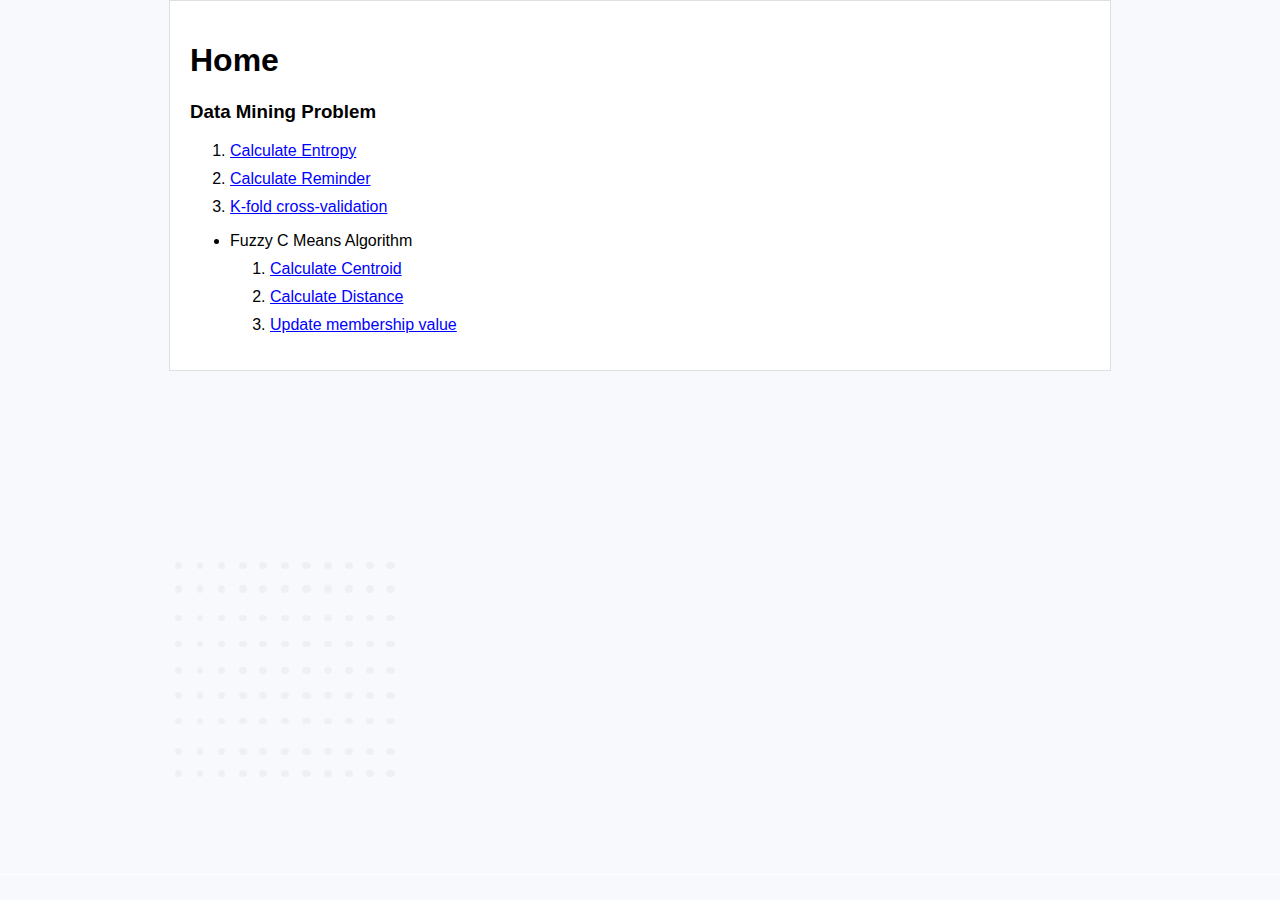
<file: index.html>
<!DOCTYPE html>
<html lang="en">

<head>
    <meta charset="UTF-8">
    <meta http-equiv="X-UA-Compatible" content="IE=edge">
    <meta name="viewport" content="width=device-width, initial-scale=1.0">
    <title>Home</title>
    <link rel="stylesheet" href="style.css">
</head>

<body>
    <div class="container">

        <h1>Home</h1>
        <h3>Data Mining Problem</h3>
        <ol>
            <li><a href="entropy.html" class="link">Calculate Entropy</a></li>
            <li><a href="reminder.html" class="link">Calculate Reminder</a></li>
            <li><a href="k-fold.html" class="link">K-fold cross-validation</a></li>
        </ol>

        <ul>
            <li>Fuzzy C Means Algorithm</li>
            <ol>
                <li><a href="centroid.html" class="link">Calculate Centroid</a></li>
                <li><a href="https://online-calculator-sakib.netlify.app/distance-measure.html" class="link">Calculate
                        Distance</a></li>
                <li><a href="update-value.html" class="link">Update membership value</a></li>
            </ol>
        </ul>


    </div>
</body>

</html>
</file>
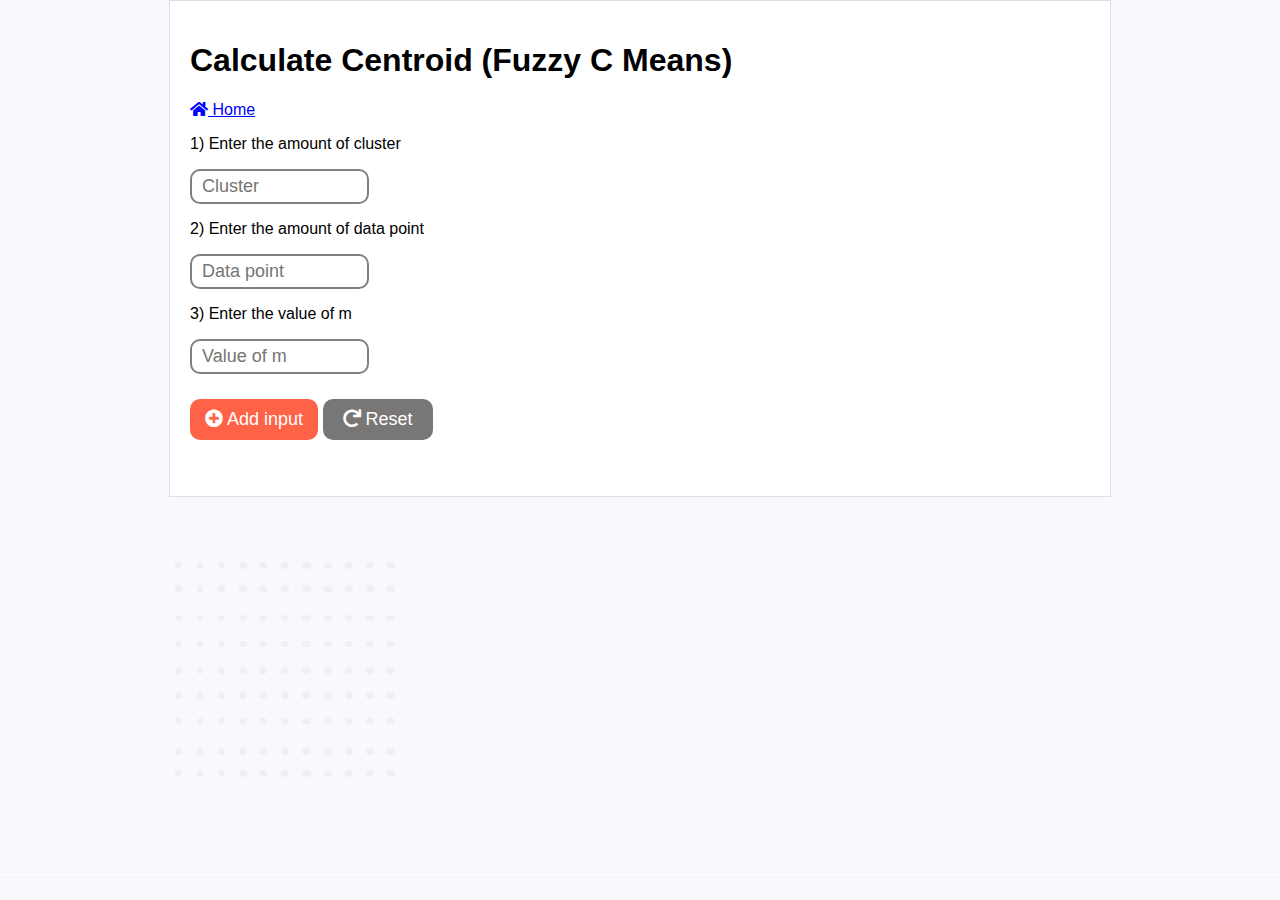
<file: centroid.html>
<!DOCTYPE html>
<html lang="en">

<head>
    <meta charset="UTF-8">
    <meta http-equiv="X-UA-Compatible" content="IE=edge">
    <meta name="viewport" content="width=device-width, initial-scale=1.0">
    <title>Fuzzy c means - Centroid</title>
    <link rel="stylesheet" href="style.css">
    <link rel="stylesheet" href="https://cdnjs.cloudflare.com/ajax/libs/font-awesome/5.15.4/css/all.min.css" />
</head>

<body>

    <div class="container">
        <h1>Calculate Centroid (Fuzzy C Means) </h1>
        <a href="index.html" class="link"> <i class="fas fa-home"></i> Home</a>

        <p>1) Enter the amount of cluster</p>
        <input type="number" class="input" id="cluster-amount" placeholder="Cluster">
        <p>2) Enter the amount of data point</p>
        <input type="number" class="input" id="dataPoint-amount" placeholder="Data point">
        <p>3) Enter the value of m</p>
        <input type="number" class="input" id="value-of-m" placeholder="Value of m">


        <button type="submit" class="addinput" id="addDataClusterInp">
            <i class="fas fa-plus-circle"></i> Add input
        </button>
        <button type="submit" class="calculateBtn hidden" id="fuzzycCal">
            <i class="fas fa-chevron-circle-right"></i> Calculate
        </button>
        <a href="centroid.html"><button id="resetBtn"><i class="fas fa-redo"></i> Reset</button></a>


        <div id="createFuzzyCInput"></div>
        <img src="img/centroid.png" class="fade-img" alt="">

        <div id="centroid-result">
            <p id="centroid-result-part1"></p>
            <p id="centroid"></p>
        </div>


    </div>

    <script src="https://ajax.googleapis.com/ajax/libs/jquery/3.5.1/jquery.min.js"></script>
    <script src="fuzzy-c-means.js"></script>

</body>

</html>
</file>
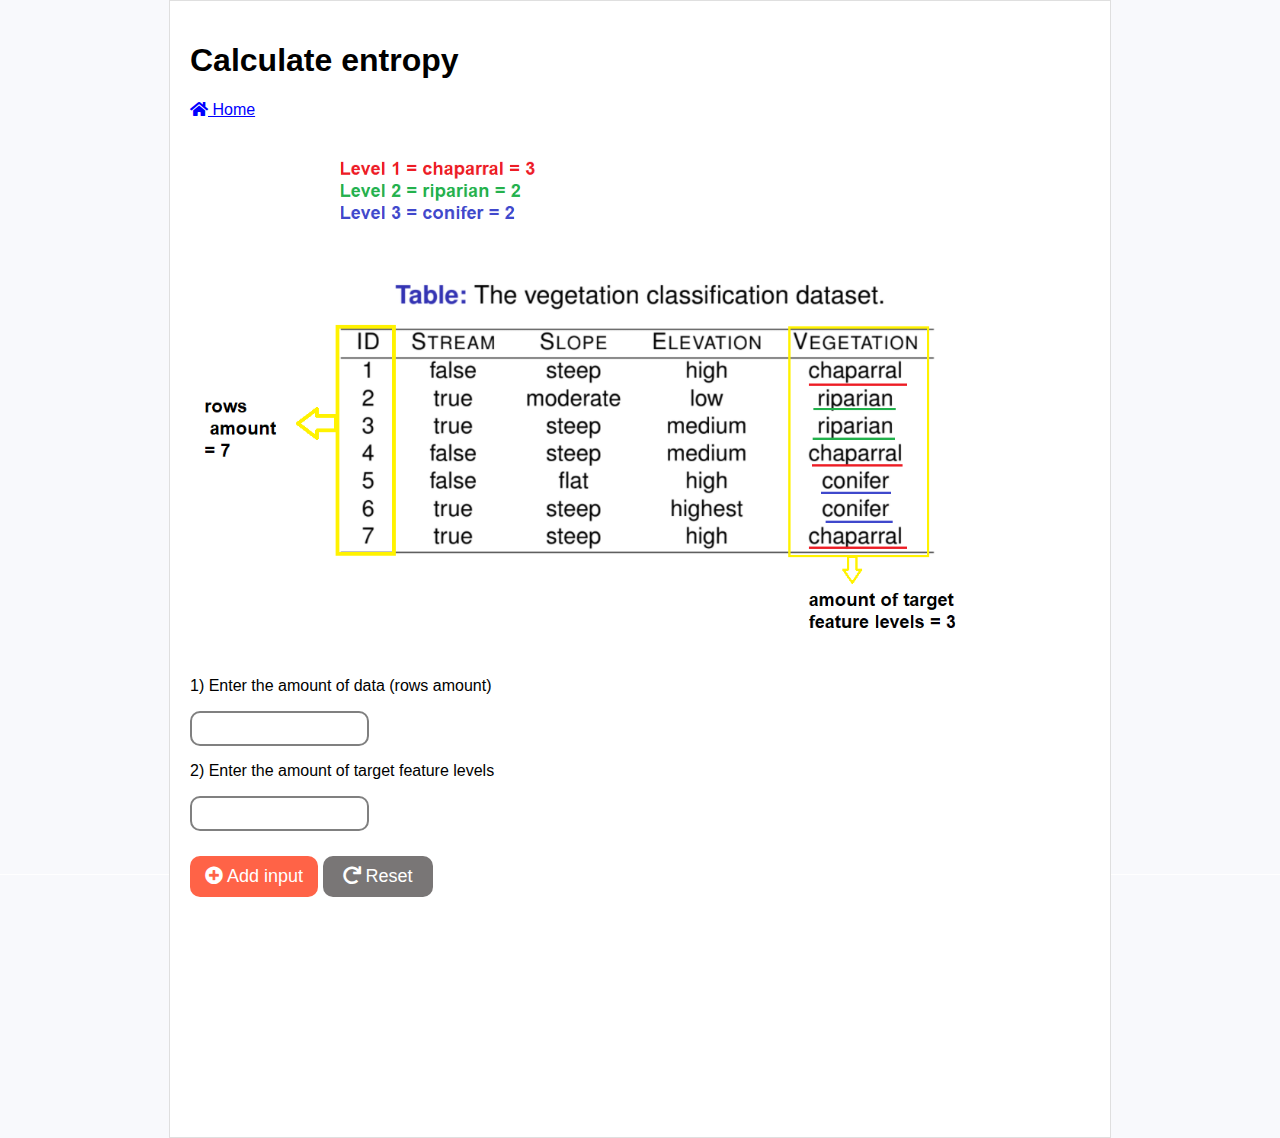
<file: entropy.html>
<!DOCTYPE html>
<html lang="en">

<head>
    <meta charset="UTF-8">
    <meta http-equiv="X-UA-Compatible" content="IE=edge">
    <meta name="viewport" content="width=device-width, initial-scale=1.0">
    <title>Calculate entropy</title>
    <link rel="stylesheet" href="style.css">
    <link rel="stylesheet" href="https://cdnjs.cloudflare.com/ajax/libs/font-awesome/5.15.4/css/all.min.css" />
</head>

<body>
    <div class="container">
        <h1>Calculate entropy</h1>
        <a href="index.html" class="link"> <i class="fas fa-home"></i> Home</a>
        <img src="img/example.png" alt="" class="f-w-images">

        <p>1) Enter the amount of data (rows amount)</p>
        <input type="number" class="input" id="data-amount">
        <p>2) Enter the amount of target feature levels</p>
        <input type="number" class="input" id="feature-amount">

        <button type="submit" class="addinput" id="addEntropyInp">
            <i class="fas fa-plus-circle"></i> Add input
        </button>
        <button type="submit" class="calculateBtn hidden" id="entropyCalc">
            <i class="fas fa-chevron-circle-right"></i> Calculate
        </button>
        <a href="entropy.html"><button id="resetBtn"><i class="fas fa-redo"></i> Reset</button></a>

        <div id="createInput"></div>
        <div id="result">
            <p id="result1"></p>
            <p id="result2"></p>
            <p id="final-result"></p>
        </div>

        <div style="margin-bottom: 200px;"></div>

    </div>

    <script src="https://ajax.googleapis.com/ajax/libs/jquery/3.5.1/jquery.min.js"></script>
    <script src="java-script.js"></script>

</body>

</html>
</file>
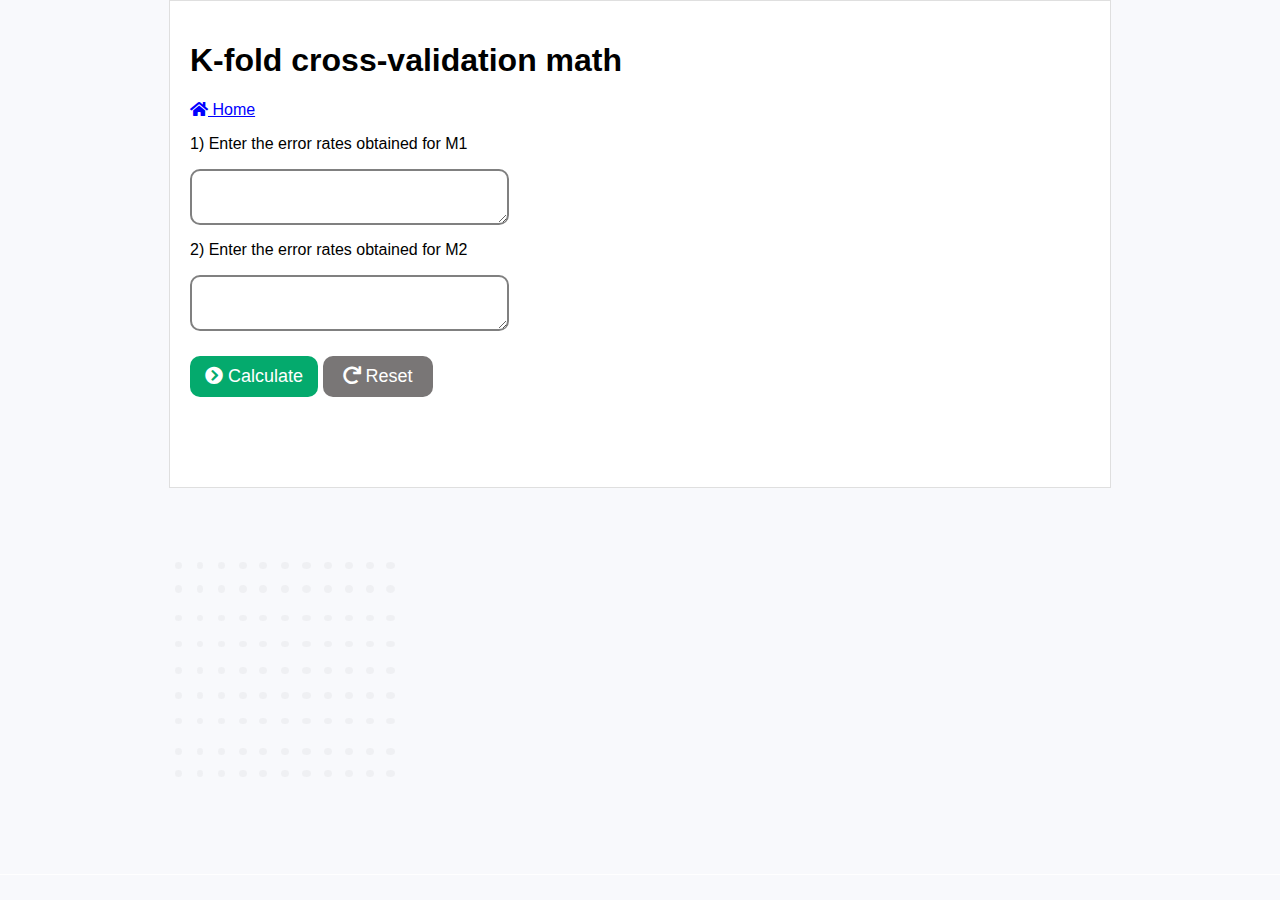
<file: k-fold.html>
<!DOCTYPE html>
<html lang="en">

<head>
    <meta charset="UTF-8">
    <meta http-equiv="X-UA-Compatible" content="IE=edge">
    <meta name="viewport" content="width=device-width, initial-scale=1.0">
    <title>K-fold cross-validation</title>
    <link rel="stylesheet" href="style.css">
    <link rel="stylesheet" href="https://cdnjs.cloudflare.com/ajax/libs/font-awesome/5.15.4/css/all.min.css" />
</head>

<body>
    <div class="container">
        <h1>K-fold cross-validation math</h1>
        <a href="index.html" class="link"> <i class="fas fa-home"></i> Home</a>


        <p>1) Enter the error rates obtained for M1</p>
        <textarea class="input text-area" id="m1-input" cols="30" rows="2"></textarea>
        <p>2) Enter the error rates obtained for M2</p>
        <textarea class="input text-area" id="m2-input" cols="30" rows="2"></textarea>

        <button type="submit" class="calculateBtn" id="kFoldCalculation">
            <i class="fas fa-chevron-circle-right"></i> Calculate
        </button>
        <a href="k-fold.html"><button id="resetBtn"><i class="fas fa-redo"></i> Reset</button></a>

        <img src="img/k-fold.png" class="fade-img f-w-images" alt="">

        <div id="k-fold-result">
            <p id="m1-avg-result"></p>
            <p id="m2-avg-result"></p>

            <div style="margin-top: 50px;"></div>
            <p id="error-diff-result"></p>

            <div style="margin-top: 50px;"></div>
            <p id="std1"></p>
            <p id="std-result"></p>

            <div style="margin-top: 50px;"></div>
            <p id="k-fold"></p>

        </div>


    </div>

    <script src="https://ajax.googleapis.com/ajax/libs/jquery/3.5.1/jquery.min.js"></script>
    <script src="java-script.js"></script>

</body>

</html>
</file>
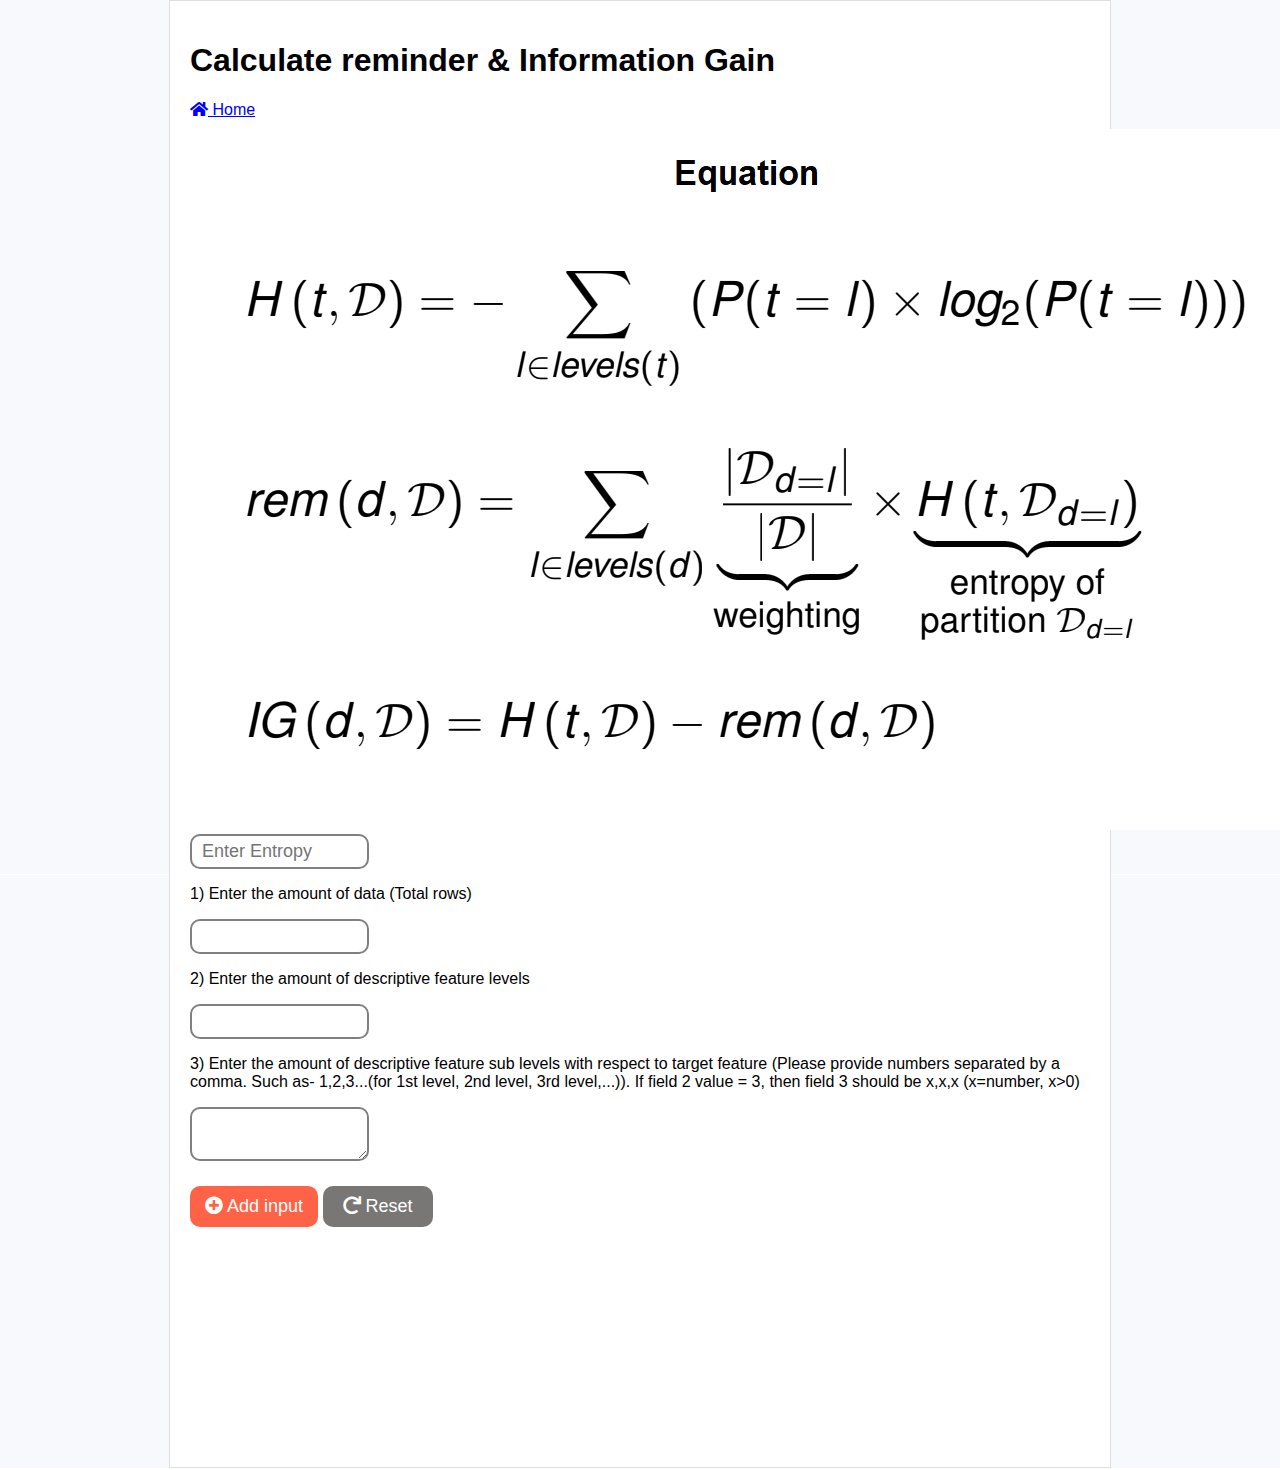
<file: reminder.html>
<!DOCTYPE html>
<html lang="en">

<head>
    <meta charset="UTF-8">
    <meta http-equiv="X-UA-Compatible" content="IE=edge">
    <meta name="viewport" content="width=device-width, initial-scale=1.0">
    <title>Calculate reminder</title>
    <link rel="stylesheet" href="style.css">
    <link rel="stylesheet" href="https://cdnjs.cloudflare.com/ajax/libs/font-awesome/5.15.4/css/all.min.css" />
</head>

<body>
    <div class="container">

        <h1>Calculate reminder & Information Gain</h1>
        <a href="index.html" class="link"> <i class="fas fa-home"></i> Home</a>
        <img src="img/eq.png" alt="" class="example1-img">

        <input type="number" class="input" id="entropy-value" placeholder="Enter Entropy">

        <p>1) Enter the amount of data (Total rows)</p>
        <input type="number" class="input" id="total-data">
        <p>2) Enter the amount of descriptive feature levels</p>
        <input type="number" class="input" id="ds-feature-amount">
        <p>3) Enter the amount of descriptive feature sub levels with respect to target feature (Please provide numbers
            separated by a comma. Such as- 1,2,3...(for 1st level, 2nd level, 3rd level,...)). If field 2 value = 3,
            then field 3 should be x,x,x (x=number, x>0)</p>
        <textarea class="input" id="ds-feature-sub-amount"></textarea>

        <button type="submit" class="addinput" id="addReminderInp">
            <i class="fas fa-plus-circle"></i> Add input
        </button>
        <button type="submit" class="calculateBtn hidden" id="reminderCalc">
            <i class="fas fa-chevron-circle-right"></i> Calculate
        </button>
        <a href="reminder.html"><button id="resetBtn"><i class="fas fa-redo"></i> Reset</button></a>

        <div id="createRemInput" class="inputDiv"></div>

        <div></div>

        <div id="rm-result">
            <p id="rm-result1"></p>
            <p id="rm-result2"></p>
            <p id="rm-result3"></p>
            <p id="rm-final-result"></p>
            <p id="ig-result"></p>
        </div>

        <div style="margin-bottom: 200px;"></div>

    </div>

    <script src="https://ajax.googleapis.com/ajax/libs/jquery/3.5.1/jquery.min.js"></script>
    <script src="java-script.js"></script>

</body>

</html>
</file>
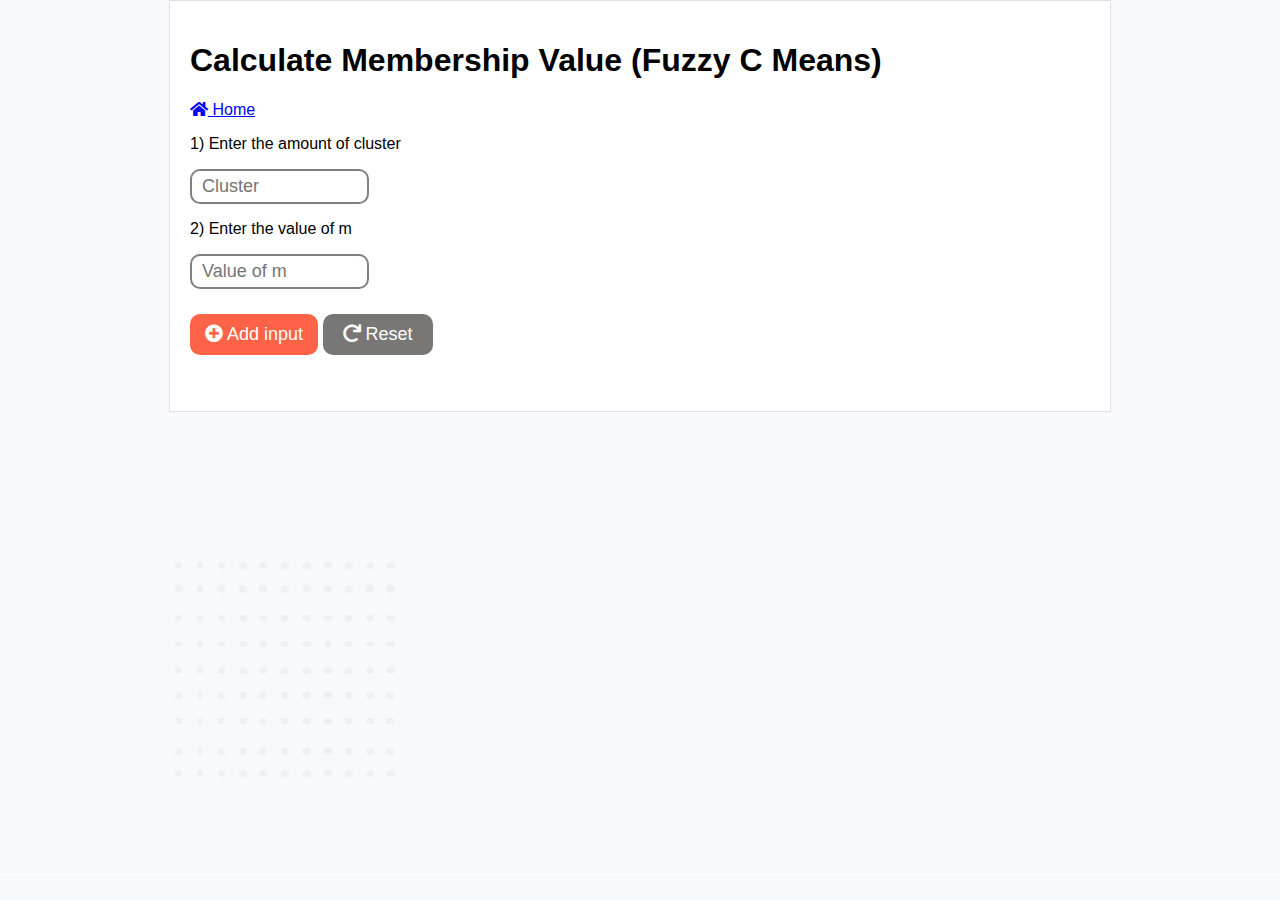
<file: update-value.html>
<!DOCTYPE html>
<html lang="en">

<head>
    <meta charset="UTF-8">
    <meta http-equiv="X-UA-Compatible" content="IE=edge">
    <meta name="viewport" content="width=device-width, initial-scale=1.0">
    <title>Fuzzy c means - Update membership value</title>
    <link rel="stylesheet" href="style.css">
    <link rel="stylesheet" href="https://cdnjs.cloudflare.com/ajax/libs/font-awesome/5.15.4/css/all.min.css" />
</head>

<body>
    <div class="container">

        <h1>Calculate Membership Value (Fuzzy C Means)</h1>
        <a href="index.html" class="link"> <i class="fas fa-home"></i> Home</a>

        <p>1) Enter the amount of cluster</p>
        <input type="number" class="input" id="cluster-amount2" placeholder="Cluster">
        <p>2) Enter the value of m</p>
        <input type="number" class="input" id="value-of-m2" placeholder="Value of m">

        <button type="submit" class="addinput" id="addClusterInp">
            <i class="fas fa-plus-circle"></i> Add input
        </button>
        <button type="submit" class="calculateBtn hidden" id="updateMemberValue">
            <i class="fas fa-chevron-circle-right"></i> Calculate
        </button>
        <a href="update-value.html"><button id="resetBtn"><i class="fas fa-redo"></i> Reset</button></a>

        <div id="cluster-input"></div>
        <img src="img/update-value.png" class="fade-img" alt="">

        <div id="upd-result">
            <p><b id="title"></b></p>
            <p id="updated-result1"></p>
            <p id="updated-result2"></p>
            <p id="final-updated-value"></p>
        </div>

    </div>

    <script src="https://ajax.googleapis.com/ajax/libs/jquery/3.5.1/jquery.min.js"></script>
    <script src="fuzzy-c-means.js"></script>

</body>

</html>
</file>
<file: style.css>
body {
    margin: 0;
    font-family: sans-serif;
    background-image: url('img/bg.png');
}

.link {
    display: block;
    margin: 10px 0px;
    color: blue;
}

.container {
    max-width: 900px;
    margin: auto;
    padding: 20px;
    background-color: white;
    border: 1px solid rgb(223, 223, 223);
}

.text-area {
    width: 300px !important;
}

.input {
    margin-bottom: 10px;
    padding: 5px;
    padding-left: 10px;
    width: 160px;
    font-size: 18px;
    outline: none;
    border-radius: 10px;
    border: 2px solid gray;
    display: block;
}

.input:focus {
    border: 2px solid green;
    box-shadow: 0 0 5px rgba(0, 128, 38, 0.527);
}

.calculateBtn,
.addinput {
    margin-top: 15px;
    padding: 10px 15px;
    font-size: 18px;
    border-radius: 10px;
    color: white;
    border: none;
    background-color: #04AA6D;
    cursor: pointer;
    display: inline-block;
    transition-duration: 0.5s;
}

.addinput {
    background-color: tomato;
}

.calculateBtn:hover {
    background-color: #4F8026;
}

#resetBtn {
    display: block;
    margin-top: 15px;
    padding: 10px 20px;
    font-size: 18px;
    border-radius: 10px;
    color: white;
    border: none;
    background-color: rgb(121, 118, 118);
    cursor: pointer;
    display: inline-block;
    margin-bottom: 20px;
}

#resetBtn:hover {
    background-color: rgb(119, 118, 118);
}

.hidden {
    display: none;
}

.result {
    padding: 10px 20px;
    margin: 50px 0px 100px 0px;
    font-size: 22px;
    background-color: rgba(223, 255, 224, 0.836);
    border-radius: 15px;
    box-shadow: 0 20px 40px 0 rgb(21 41 62 / 10%);
}

.ig-img {
    max-width: 80%;
}

.f-w-images {
    max-width: 100%;
}

.fade-img {
    margin-top: 50px;
    display: none;
}

.level-inp {
    background-color: #faeaeac7;
}

.level-inp:focus {
    background-color: #ffd4d4c7;
    border: 2px solid green;
    box-shadow: 0 0 5px rgba(0, 128, 38, 0.527);
}

.sub-level-inp {
    margin: 5px 0px 10px 20px;
    width: 140px;
    background-color: #fefff0b7;
}

.sub-level-inp:focus {
    background-color: #fdffdcb7;
    border: 2px solid green;
    box-shadow: 0 0 5px rgba(0, 128, 38, 0.527);
}

.centroid-title {
    color: green;
    font-size: 22px;
}




@media screen and (max-width: 480px) {

    .fade-img {
        max-width: 100%;
    }

    .result,
    .centroid-title {
        font-size: 100%;
    }


}
</file>
